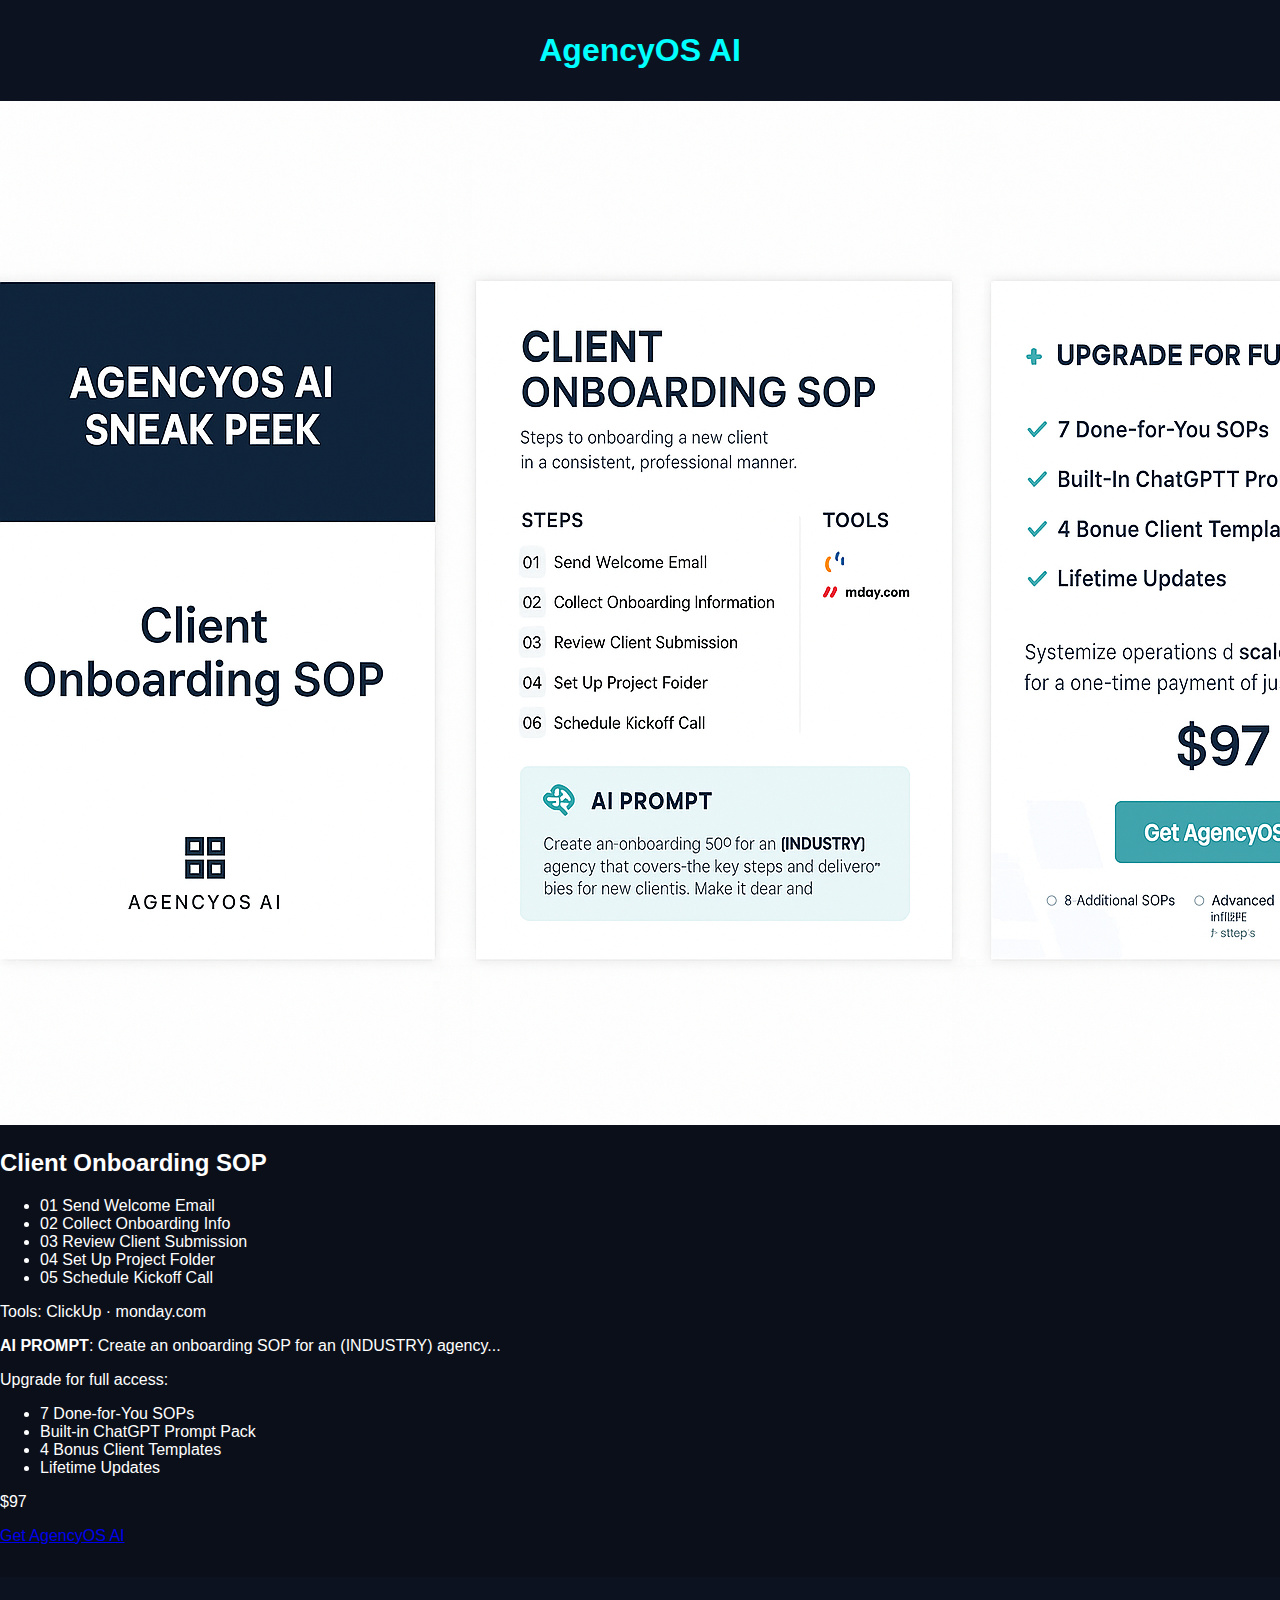
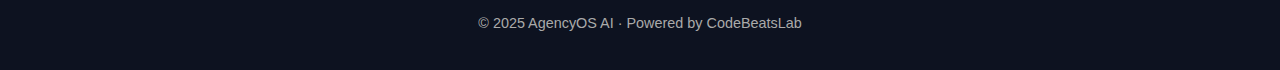
<file: osai.html>
<!DOCTYPE html>
<html lang="en">
<head>
  <meta charset="UTF-8">
  <title>AgencyOS AI</title>
  <meta name="viewport" content="width=device-width, initial-scale=1">
  <link rel="stylesheet" href="style.css">
</head>
<body>
  <header>
    <h1>AgencyOS AI</h1>
  </header>
  <section class="osai-teaser">
    <img src="osai-sneak.png" alt="AgencyOS AI Sneak Peek">
  </section>
  <section class="osai-info">
    <h2>Client Onboarding SOP</h2>
    <ul class="osai-steps">
      <li>01 Send Welcome Email</li>
      <li>02 Collect Onboarding Info</li>
      <li>03 Review Client Submission</li>
      <li>04 Set Up Project Folder</li>
      <li>05 Schedule Kickoff Call</li>
    </ul>
    <div class="osai-tools">
      Tools: ClickUp · monday.com
    </div>
    <div class="osai-prompt">
      <p><strong>AI PROMPT</strong>: Create an onboarding SOP for an (INDUSTRY) agency...</p>
    </div>
    <div class="upgrade">
      <p>Upgrade for full access:</p>
      <ul>
        <li>7 Done‑for‑You SOPs</li>
        <li>Built‑in ChatGPT Prompt Pack</li>
        <li>4 Bonus Client Templates</li>
        <li>Lifetime Updates</li>
      </ul>
      <p class="price">$97</p>
      <a href="https://whop.com/agencyosai/" class="btn" target="_blank">Get AgencyOS AI</a>
    </div>
  </section>
  <footer>
    <p>© 2025 AgencyOS AI · Powered by CodeBeatsLab</p>
  </footer>
</body>
</html>
</file>
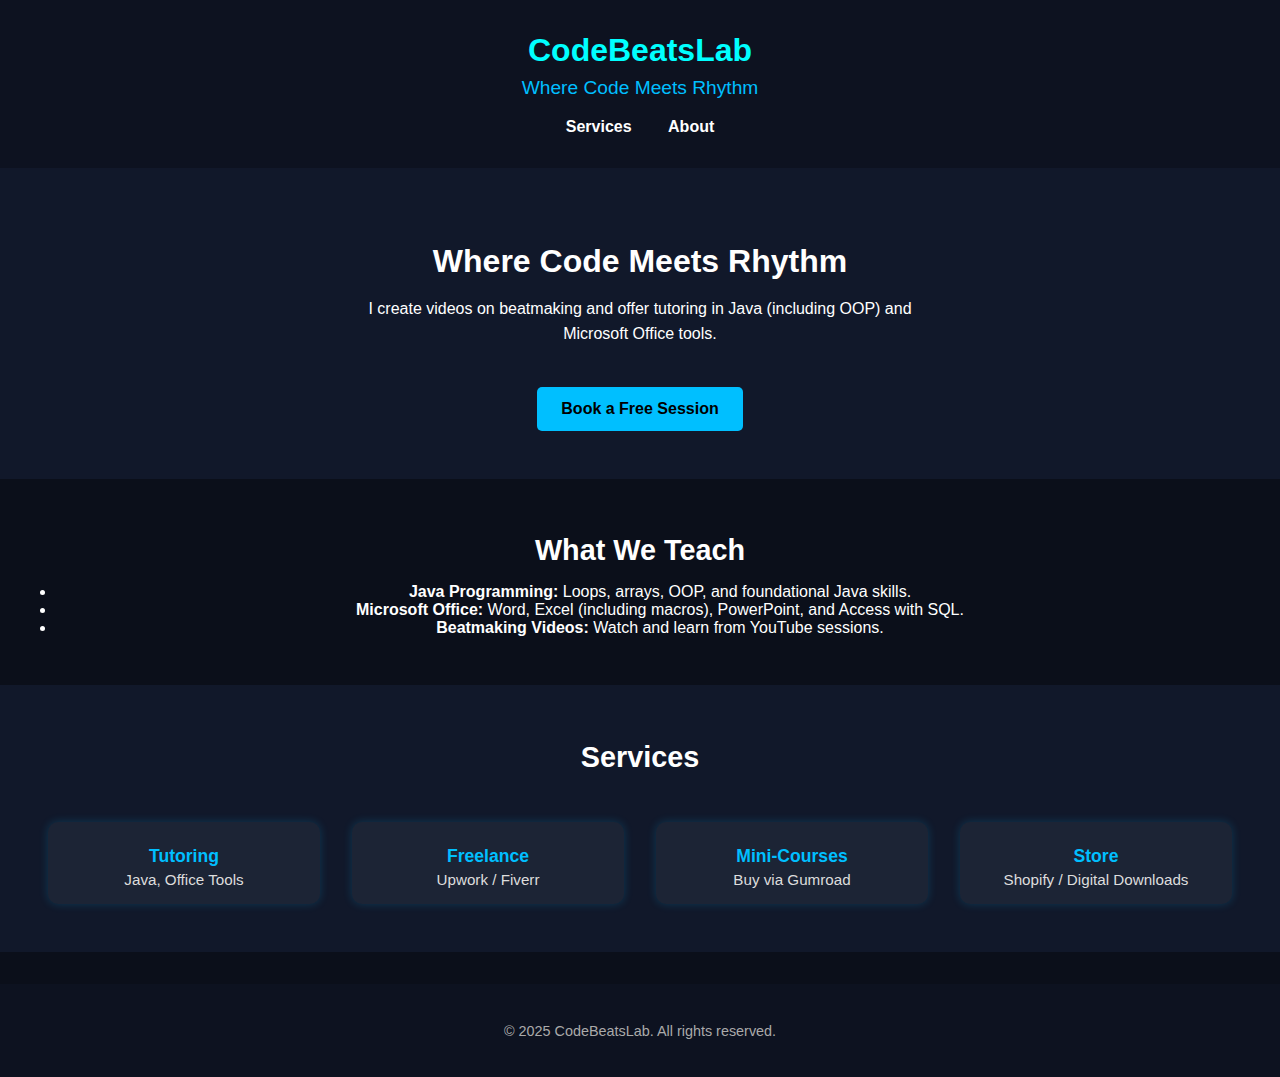
<file: wbst.html>
<html lang="en">
<head>
    <meta charset="UTF-8">
    <title>CodeBeatsLab</title>
    <link rel="stylesheet" href="style.css">
</head>
<body>
    <header>
        <h1>CodeBeatsLab</h1>
        <p class="tagline">Where Code Meets Rhythm</p>
        <nav>
            <a href="#services">Services</a>
            <a href="#about">About</a>
        </nav>
    </header>

    <section class="hero">
        <h2>Where Code Meets Rhythm</h2>
        <p>I create videos on beatmaking and offer tutoring in Java (including OOP) and Microsoft Office tools.</p>
        <a href="#services" class="btn">Book a Free Session</a>
    </section>

    <section class="about" id="about">
        <h2>What We Teach</h2>
        <ul>
            <li><strong>Java Programming:</strong> Loops, arrays, OOP, and foundational Java skills.</li>
            <li><strong>Microsoft Office:</strong> Word, Excel (including macros), PowerPoint, and Access with SQL.</li>
            <li><strong>Beatmaking Videos:</strong> Watch and learn from YouTube sessions.</li>
        </ul>
    </section>

    <section class="services" id="services">
        <h2>Services</h2>
        <div class="grid">
            <div class="card"><h3>Tutoring</h3><p>Java, Office Tools</p></div>
            <div class="card"><h3>Freelance</h3><p>Upwork / Fiverr</p></div>
            <div class="card"><h3>Mini-Courses</h3><p>Buy via Gumroad</p></div>
            <div class="card"><h3>Store</h3><p>Shopify / Digital Downloads</p></div>
        </div>
    </section>

    <footer>
        <p>© 2025 CodeBeatsLab. All rights reserved.</p>
    </footer>
</body>
</html>
</file>
<file: style.css>
/* GLOBAL SETTINGS */
/* GLOBAL SETTINGS */
body {
    margin: 0;
    font-family: 'Segoe UI', sans-serif;
    background-color: #0b0f1a;
    color: #ffffff;
}

/* HEADER */
header {
    text-align: center;
    padding: 2rem 1rem;
    background-color: #0d1220;
}
header h1 {
    color: #00ffff;
    margin: 0;
}
.tagline {
    font-size: 1.2rem;
    color: #00bfff;
    margin-top: 0.5rem;
}
nav {
    margin-top: 1rem;
}
nav a {
    margin: 0 1rem;
    color: #ffffff;
    text-decoration: none;
    font-weight: bold;
}

/* HERO SECTION */
.hero {
    text-align: center;
    padding: 3rem 1rem;
    background-color: #11182a;
}
.hero-img {
    width: 100%;
    max-height: 400px;
    object-fit: cover;
    border-radius: 12px;
    margin-bottom: 1rem;
}
.hero h2 {
    font-size: 2rem;
    margin-bottom: 1rem;
}
.hero p {
    max-width: 600px;
    margin: 0 auto 1.5rem;
    line-height: 1.6;
}
.hero .btn {
    display: inline-block;
    margin-top: 1rem;
    padding: 0.8rem 1.5rem;
    background: #00bfff;
    color: #000;
    text-decoration: none;
    border-radius: 5px;
    font-weight: bold;
}

/* ABOUT SECTION */
.about {
    padding: 2rem 1rem;
    background-color: #0b0f1a;
    text-align: center;
}
.about h2 {
    font-size: 1.8rem;
    margin-bottom: 1rem;
}
.about-flex {
    display: flex;
    flex-direction: row;
    align-items: flex-start;
    justify-content: center;
    flex-wrap: wrap;
    gap: 2rem;
    margin-top: 1.5rem;
}

.about-img {
    width: 180px;
    max-width: 180px;
    height: auto;
    border-radius: 10px;
    flex-shrink: 0;
    object-fit: contain;
}

.about-text {
    max-width: 380px;
    font-size: 0.85rem;
    line-height: 1.6;
    list-style-type: square;
    padding-left: 1.2rem;
    text-align: left;
}


/* SERVICES SECTION */
.services {
    padding: 2rem 1rem;
    background-color: #11182a;
    text-align: center;
}
.services h2 {
    font-size: 1.8rem;
    margin-bottom: 2rem;
}
.grid {
  display: flex;
  flex-wrap: wrap;
  justify-content: center;
  gap: 2rem;
  padding: 1rem 0;
}

.card {
  background: #1c2435;
  padding: 1rem;
  border-radius: 10px;
  width: 240px;
  box-shadow: 0 0 10px rgba(0, 191, 255, 0.2);
  text-align: center;
  transition: transform 0.2s;
  text-decoration: none;
  color: inherit;
}

.card:hover {
  transform: translateY(-5px);
  cursor: pointer;
}

.card img {
  width: 100%;
  height: 150px;
  object-fit: cover;
  border-radius: 8px;
  margin-bottom: 0.75rem;
}

.card h3 {
  margin: 0.5rem 0 0.25rem;
  font-size: 1.1rem;
  font-weight: bold;
  color: #00bfff;
}

.card p {
  margin: 0;
  font-size: 0.95rem;
  color: #dddddd;
}
.contact {
    padding: 2rem 1rem;
    background-color: #0b0f1a;
    text-align: center;
    display: flex;
    flex-direction: column;
    align-items: center;
    justify-content: center;
    max-width: 700px;
    margin: 0 auto;
}


.contact h2 {
    font-size: 1.8rem;
    margin-bottom: 1rem;
    color: #00bfff;
}

.contact p {
    font-size: 1rem;
    margin: 0.5rem 0;
}

.contact a {
    color: #00ffff;
    text-decoration: none;
}

.contact a:hover {
    text-decoration: underline;
}
.social-links {
    margin-top: 2rem;
    width: 100%;
    display: flex;
    flex-direction: column;
    align-items: center;
    gap: 1rem;
}

.social-item {
    display: flex;
    align-items: center;
    justify-content: center;
    gap: 0.5rem;
    font-size: 1rem;
}
.social-item img {
    width: 18px;
    height: 18px;
    filter: invert(65%) sepia(90%) saturate(500%) hue-rotate(180deg);
}

.social-item a {
    color: #00ffff;
    font-weight: bold;
    text-decoration: none;
}

.social-item a:hover {
    color: #00bfff;
    text-decoration: underline;
}
a.card {
  all: unset;
  display: block;
}

/* Restore full .card styling on the link card */
a.card {
  background: #1c2435;
  padding: 1rem;
  border-radius: 10px;
  width: 240px;
  box-shadow: 0 0 10px rgba(0, 191, 255, 0.2);
  text-align: center;
  transition: transform 0.2s;
}

a.card:hover {
  transform: translateY(-5px);
  cursor: pointer;
}

a.card img {
  width: 100%;
  height: 150px;
  object-fit: cover;
  border-radius: 8px;
  margin-bottom: 0.75rem;
}

a.card h3 {
  margin: 0.5rem 0 0.25rem;
  font-size: 1.1rem;
  font-weight: bold;
  color: #00bfff !important;
  text-decoration: none !important;
}

a.card p {
  margin: 0;
  font-size: 0.95rem;
  color: #dddddd !important;
  text-decoration: none !important;
}
.freelance-buttons {
  display: flex;
  flex-direction: column;
  align-items: center;
  gap: 10px;
  margin-top: 1rem;
}

.freelance-buttons a {
  background-color: #00bfff;
  color: #000;
  padding: 0.6rem 1.4rem;
  border-radius: 6px;
  font-weight: bold;
  text-decoration: none;
  font-size: 0.9rem;
  width: 180px;
  text-align: center;
  box-shadow: 0 0 8px rgba(0, 191, 255, 0.3);
  transition: background-color 0.3s ease;
}

.freelance-buttons a:hover {
  background-color: #00a5d1;
  cursor: pointer;
}

.highlighted-card {
  position: relative;
  border: 2px solid #00bfff;
}

.highlighted-card .badge {
  position: absolute;
  top: 10px;
  right: 10px;
  background: #00bfff;
  color: #000;
  font-size: 0.7rem;
  font-weight: bold;
  padding: 4px 8px;
  border-radius: 6px;
  box-shadow: 0 0 6px rgba(0, 191, 255, 0.4);
  z-index: 10;
}
/* Pulse animation */
@keyframes pulse {
  0% {
    transform: scale(1);
    box-shadow: 0 0 6px rgba(0, 191, 255, 0.4);
  }
  50% {
    transform: scale(1.1);
    box-shadow: 0 0 12px rgba(0, 191, 255, 0.7);
  }
  100% {
    transform: scale(1);
    box-shadow: 0 0 6px rgba(0, 191, 255, 0.4);
  }
}

.highlighted-card .badge {
  position: absolute;
  top: 10px;
  right: 10px;
  background: #00bfff;
  color: #000;
  font-size: 0.7rem;
  font-weight: bold;
  padding: 4px 8px;
  border-radius: 6px;
  z-index: 10;
  animation: pulse 2s infinite;
}


/* FOOTER */
footer {
    text-align: center;
    padding: 1.5rem 1rem;
    background-color: #0d1220;
    font-size: 0.9rem;
    color: #aaaaaa;
    margin-top: 2rem;
}
</file>
